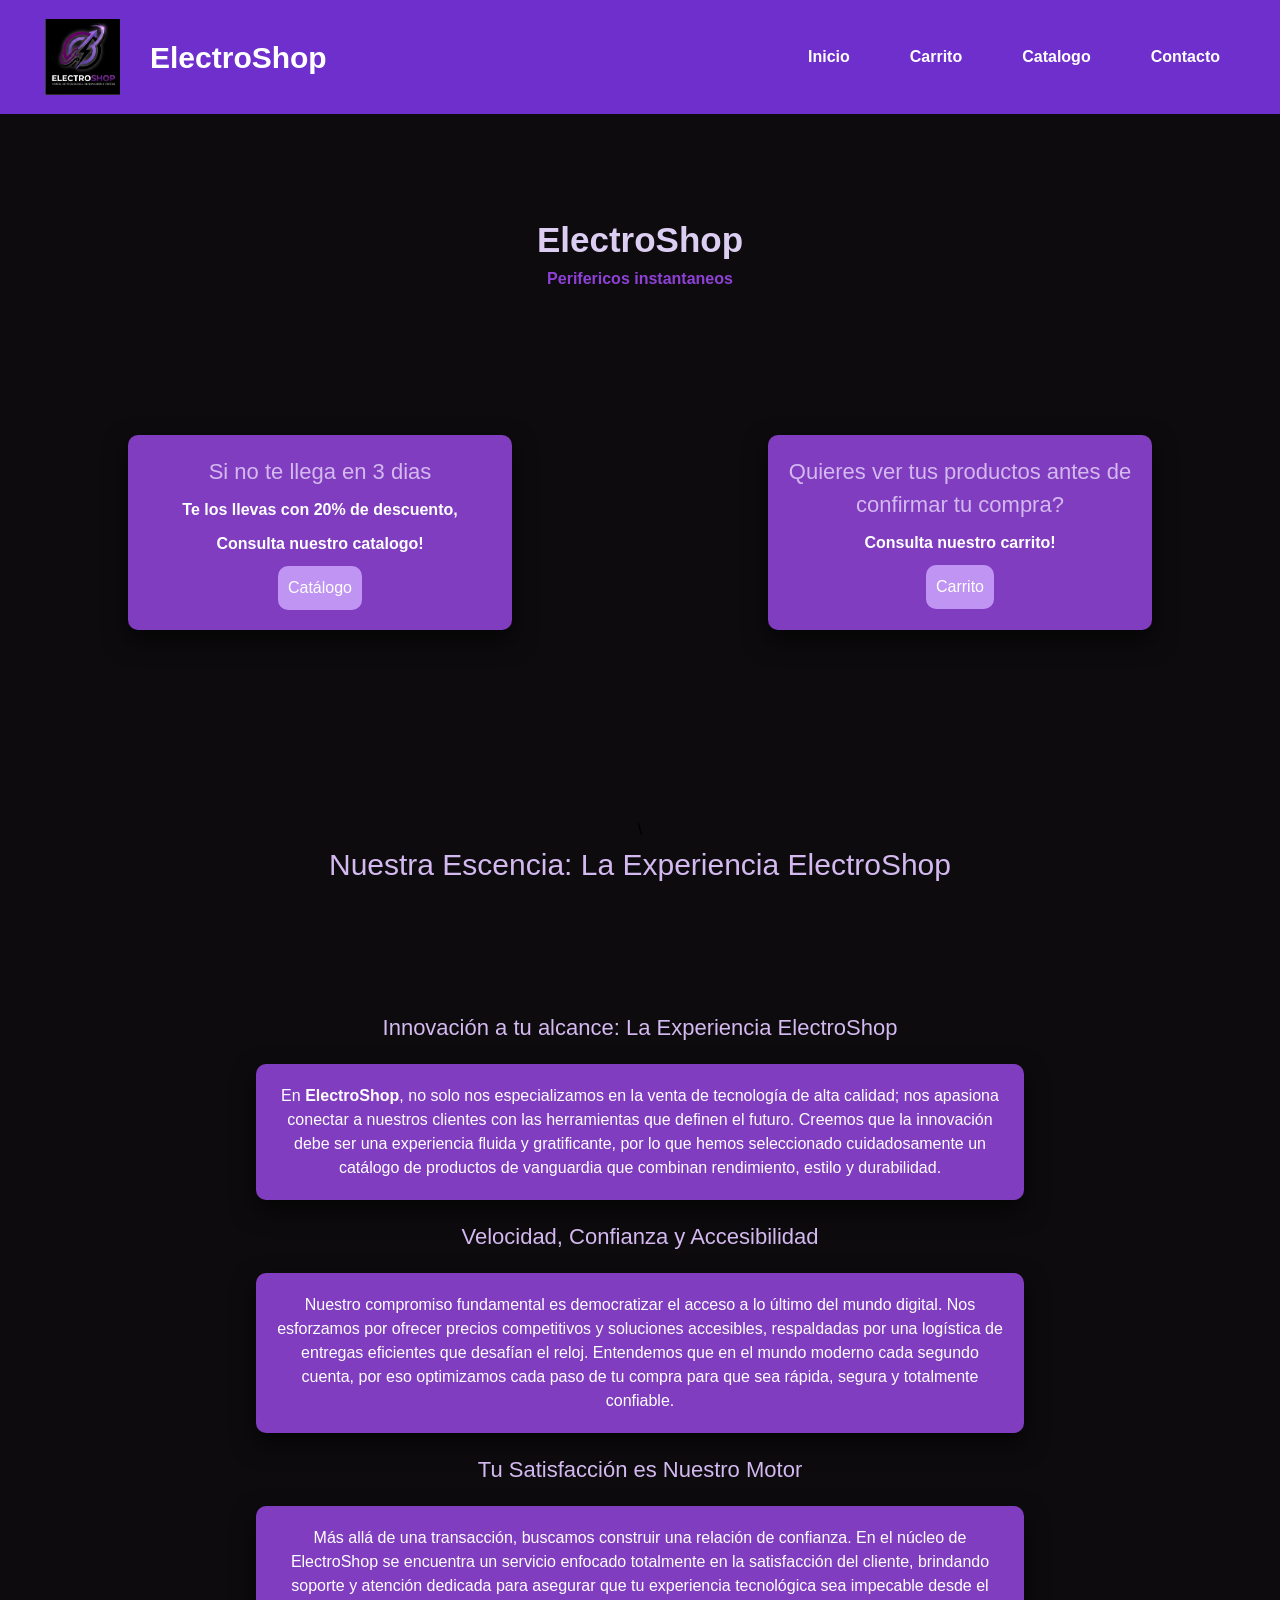
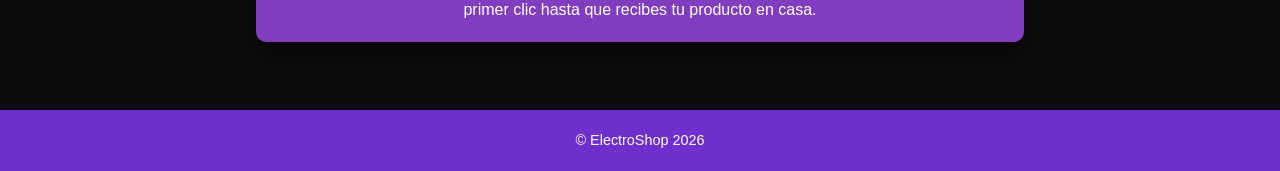
<file: index.html>
<!DOCTYPE html>
    <html lang="en">
    <head>
        <meta charset="UTF-8">
        <meta name="viewport" content="width=s, initial-scale=1.0">
        <title>ElectroShop</title>
        <link rel="stylesheet" href="./Css/Normalizer.css" />
        <link rel="stylesheet" href="./Css/css_general.css" />
        <link rel="stylesheet" href="./Css/css_index.css">

    </head>
    <body>
        <header>
        <nav class="Menunav">
                <ul class="navlogo">
                    <li class="navlogoli">
                        <div>
                            <a href="index.html">
                                <img src="./Imagenes/Gemini_Generated_Image_a03ldta03ldta03l (1).png" alt="Logo ElectroShop">
                            </a>
                            <a href="index.html">
                            <span>ElectroShop</span> 
                            </a>
                        </div>
                    </li>
                    </ul>
                    <ul class="navmenu">
                        <li><a href="index.html">Inicio</a></li>
                        <li><a href="Carrito.html">Carrito</a></li>
                        <li><a href="Catalogo.html">Catalogo</a></li>
                        <li><a href="Contacto.html">Contacto</a></li>
                    </ul>
                </nav>
            </header>
            <!-- Cuerpo -->
            <main>
                <!-- Contenido -->
                <div class="ImgInicio"> 
                <h1 class="Titulo1Indexh1"> ElectroShop</h1>
                <h3 class="SubIndex1"> Perifericos instantaneos </h3>
                </div>
            <br>
            <div class="InicioTienda">
    <div class="Iniciosec1">
        <h3 class="Titulo1Indexh3">Si no te llega en 3 dias</h3>
        <p>Te los llevas con 20% de descuento,</p>
        <p>Consulta nuestro catalogo!</p>
        <a href="Catalogo.html" class="button">Catálogo</a>
    </div>

    <div class="Iniciosec1">
        <h3 class="Titulo1Indexh3">Quieres ver tus productos antes de confirmar tu compra?</h3>
        <p>Consulta nuestro carrito!</p>
        <a href="Carrito.html" class="button">Carrito</a>
    </div>
    </div>  
    <br>
    <br>

    <section class="EmpresaInfo">
        <div class="ImgInicio2">\
        <h2 class="Titulo1Indexh2">Nuestra Escencia: La Experiencia ElectroShop</h2>
        </div>
        <br>
            <h3 class="Titulo1Indexh3">Innovación a tu alcance: La Experiencia ElectroShop</h3>
    <div class="textoinfo">
      <p>En <strong>ElectroShop</strong>, no solo nos especializamos en la venta de tecnología de alta calidad; nos apasiona conectar a nuestros clientes con las herramientas que definen el futuro.
    Creemos que la innovación debe ser una experiencia fluida y gratificante, por lo que hemos seleccionado cuidadosamente un catálogo de productos de vanguardia que combinan rendimiento, estilo y durabilidad.</p>
    </div>
            <h3 class="Titulo1Indexh3">Velocidad, Confianza y Accesibilidad</h3>
     <div class="textoinfo">
     <p>Nuestro compromiso fundamental es democratizar el acceso a lo último del mundo digital. Nos esforzamos por ofrecer precios competitivos y soluciones accesibles, respaldadas por una logística de entregas eficientes que desafían el reloj. Entendemos que en el mundo moderno cada segundo cuenta, por eso optimizamos cada paso de tu compra para que sea rápida, segura y totalmente confiable.</p>
     </div>
    <h3 class="Titulo1Indexh3">Tu Satisfacción es Nuestro Motor</h3>
    <div class="textoinfo">
    <p>Más allá de una transacción, buscamos construir una relación de confianza. En el núcleo de ElectroShop se encuentra un servicio enfocado totalmente en la satisfacción del cliente, brindando soporte y atención dedicada para asegurar que tu experiencia tecnológica sea impecable desde el primer clic hasta que recibes tu producto en casa.</p>
    </div>
    </section>
    <br>
    <br>
            <!--Fin Contenido-->
            </main>
            <!--Pie de Pagina-->
        <footer>
            <p>&copy; ElectroShop 2026</p>
        </footer>
    </body>
    </html>
</file>
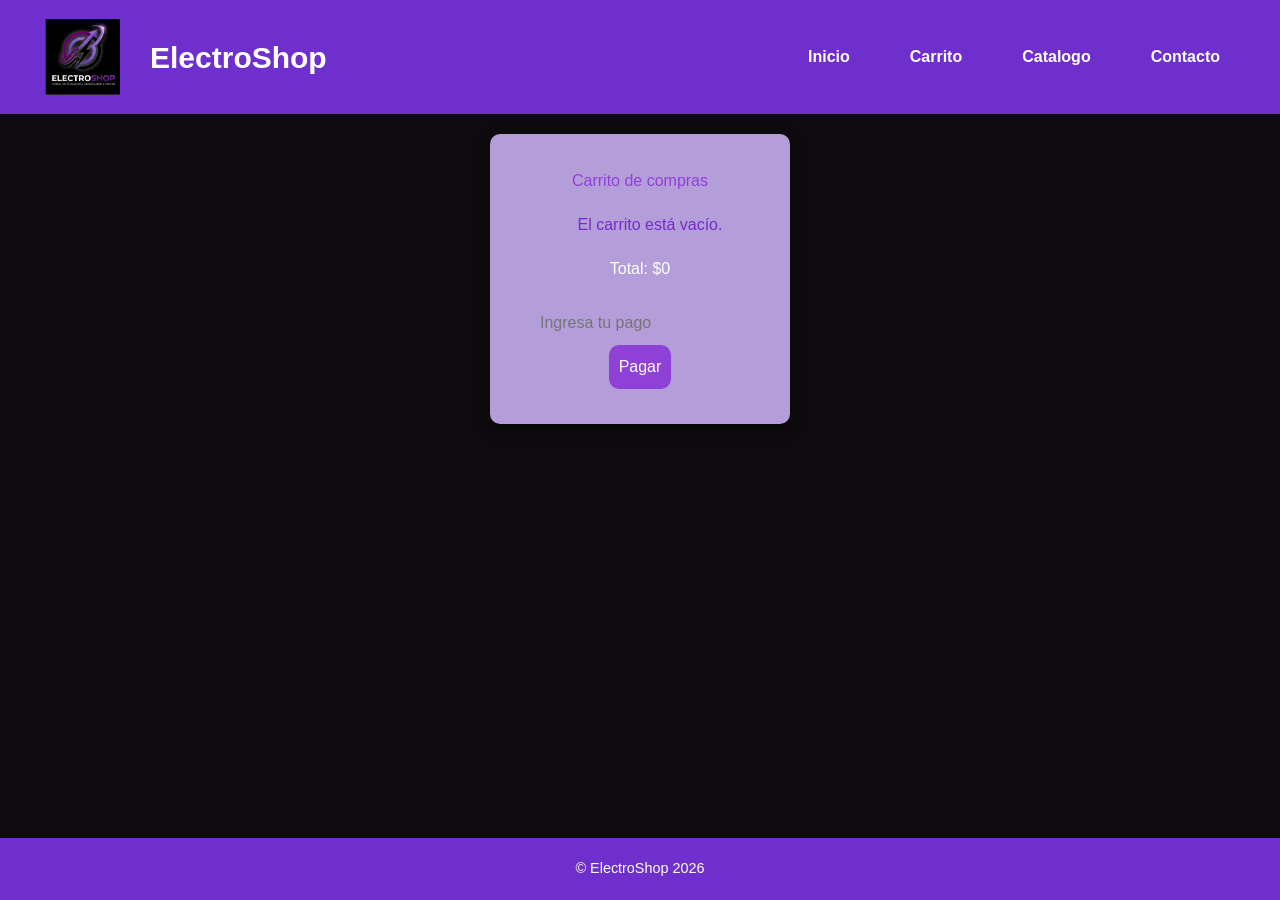
<file: Carrito.html>
<!DOCTYPE html>
<html lang="en">
<head>
    <meta charset="UTF-8">
    <meta name="viewport" content="width=device-width, initial-scale=1.0">
    <title>ElectroShop</title>
    <link rel="stylesheet" href="./Css/Normalizer.css" />
     <link rel="stylesheet" href="./Css/css_general.css" />
     <link rel="stylesheet" href="./Css/css_carrito.css">
</head>
<body>
    <header>
    <nav class="Menunav">
            <ul class="navlogo">
                <li class="navlogoli">
                    <div>
                        <a href="index.html">
                            <img src="./Imagenes/Gemini_Generated_Image_a03ldta03ldta03l (1).png" alt="Logo ElectroShop">
                        </a>
                        <a href="index.html">
                            ElectroShop
                        </a>
                    </div>
                </li>
                </ul>
                <ul class="navmenu">
                    <li><a href="index.html">Inicio</a></li>
                    <li><a href="Carrito.html">Carrito</a></li>
                    <li><a href="Catalogo.html">Catalogo</a></li>
                    <li><a href="Contacto.html">Contacto</a></li>
                </ul>
            </nav>
        </header>
        <!-- Cuerpo -->
         <main>
            <!-- Contenido -->
             
            <section class="carritosec">
             <h1 class="titulo-carrito">Carrito de compras</h1>
             <div id="contenedor-carrito"></div>
             <h2 class="total">
             Total: $<span id="monto-total">0</span>
             </h2>
             <div class="pago">
             <input type="number" id="input-pago" placeholder="Ingresa tu pago">
             <button onclick="realizarPago()">Pagar</button>
             </div>
             <p id="mensaje-pago"></p>
            </section>
             <!-- Fin contenido -->
         </main>
         <!-- Pie pagina -->
            <footer>
        <p>&copy; ElectroShop 2026</p>
    </footer>
    <script src="./Js/carrito.js"></script>
</body>
</html>
</file>
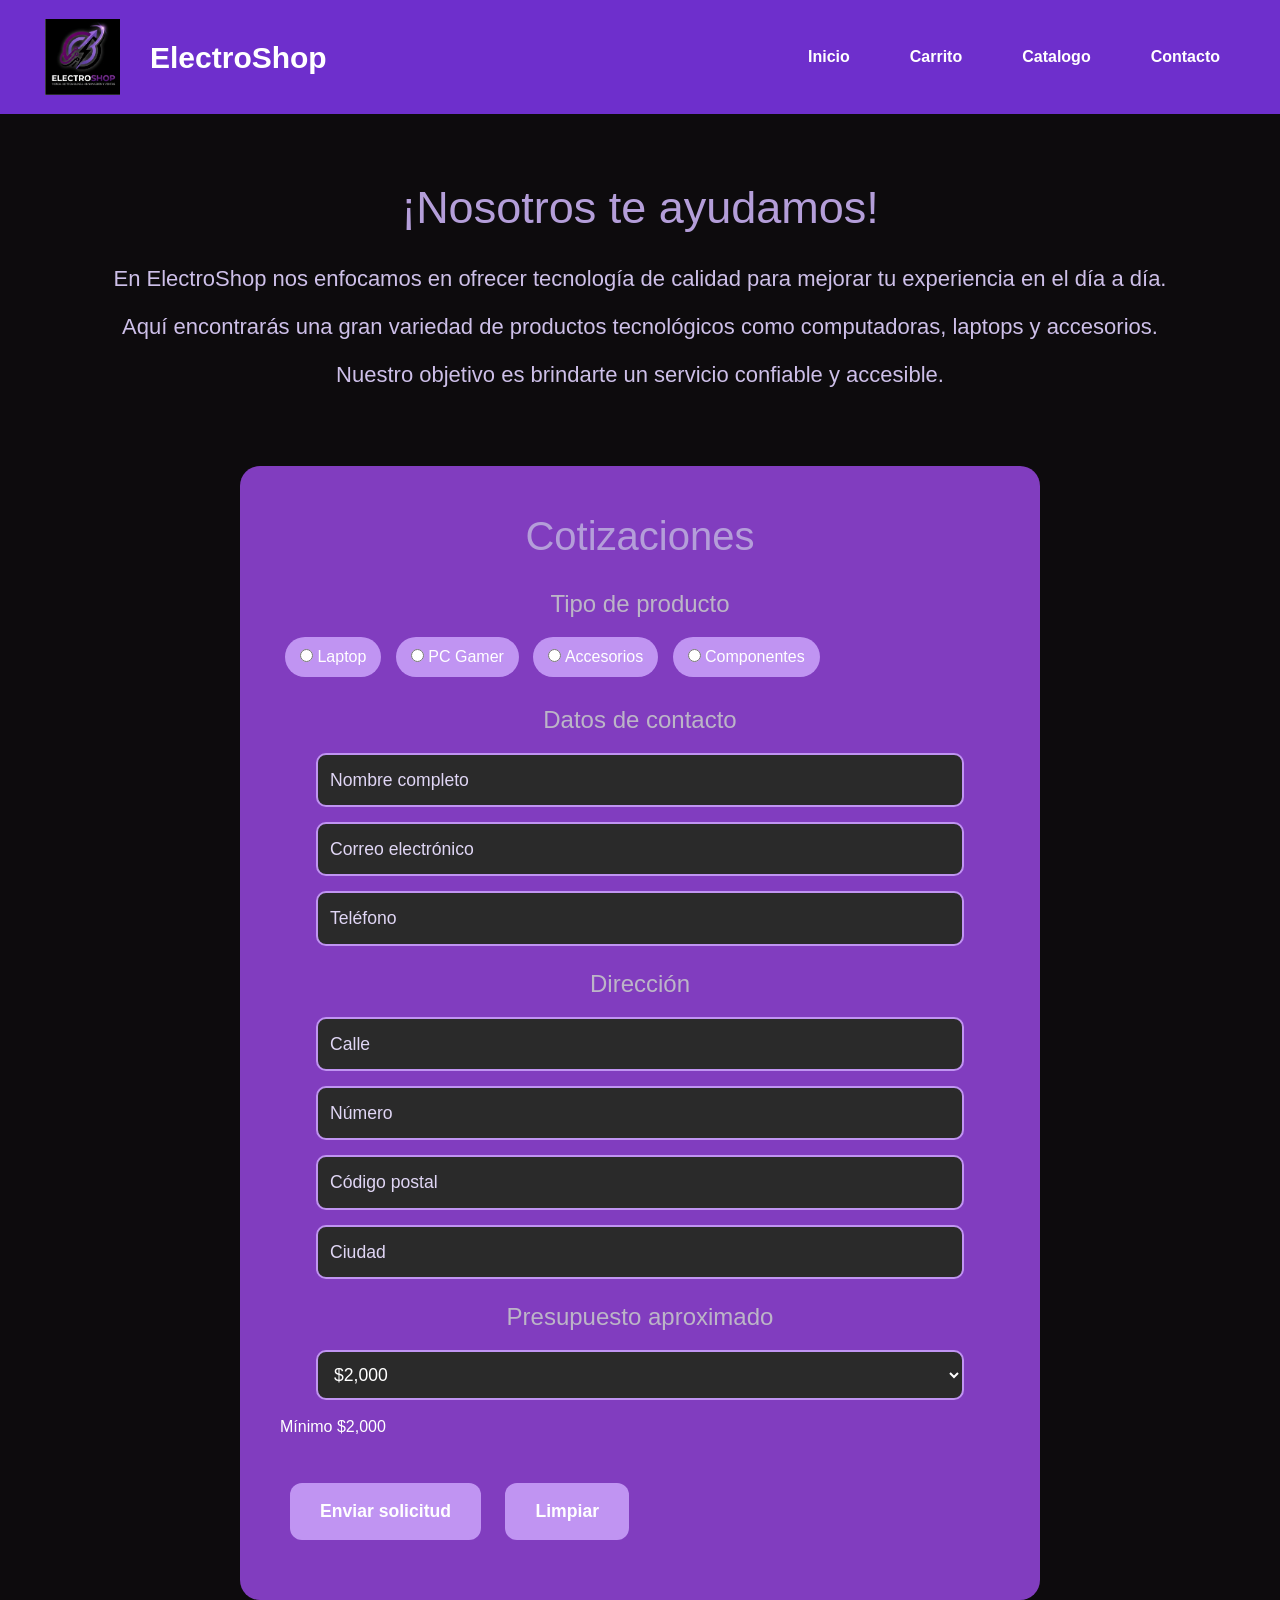
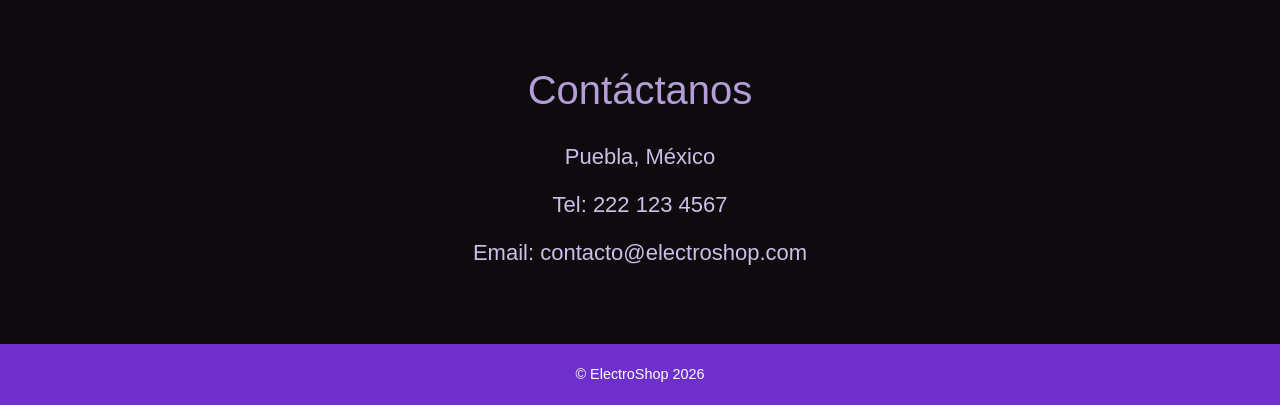
<file: Contacto.html>
<!DOCTYPE html>
<html lang="en">
<head>
    <meta charset="UTF-8">
    <meta name="viewport" content="width=device-width, initial-scale=1.0">
    <title>ElectroShop</title>
    <link rel="stylesheet" href="./Css/Normalizer.css" />
     <link rel="stylesheet" href="./Css/css_general.css" />
     <link rel="stylesheet" href="Css/css_contacto.css" />
</head>
<body>
    <header>
    <nav class="Menunav">
            <ul class="navlogo">
                <li class="navlogoli">
                    <div>
                        <a href="index.html">
                            <img src="./Imagenes/Gemini_Generated_Image_a03ldta03ldta03l (1).png" alt="Logo ElectroShop">
                        </a>
                        <a href="index.html">
                            ElectroShop
                        </a>
                    </div>
                </li>
                </ul>
                <ul class="navmenu">
                    <li><a href="index.html">Inicio</a></li>
                    <li><a href="Carrito.html">Carrito</a></li>
                    <li><a href="Catalogo.html">Catalogo</a></li>
                    <li><a href="Contacto.html">Contacto</a></li>
                </ul>
            </nav>
        </header>
        <!-- Cuerpo -->
         <main>
            <!-- Contenido -->
             <!-- NOSOTROS -->
<div class="contacto-info">
    <h1 class="h1tit">¡Nosotros te ayudamos!</h1>

    <p>
        En ElectroShop nos enfocamos en ofrecer tecnología de calidad 
        para mejorar tu experiencia en el día a día.
    </p>

    <p>
        Aquí encontrarás una gran variedad de productos tecnológicos 
        como computadoras, laptops y accesorios.
    </p>

    <p>
        Nuestro objetivo es brindarte un servicio confiable y accesible.
    </p>
</div>

<!-- COTIZACIONES -->
<div class="contacto-form">
    <h2 class="tith2">Cotizaciones</h2>

    <form>

        <h3 class="tith3">Tipo de producto</h3>
        <div class="opciones-producto">
        <label><input type="radio" name="tipo"> Laptop</label>
        <label><input type="radio" name="tipo"> PC Gamer</label>
        <label><input type="radio" name="tipo"> Accesorios</label>
        <label><input type="radio" name="tipo"> Componentes</label>
        </div>


        <h3 class="tith3">Datos de contacto</h3>
        <input type="text" placeholder="Nombre completo">
        <input type="email" placeholder="Correo electrónico">
        <input type="text" placeholder="Teléfono">

        <h3 class="tith3">Dirección</h3>
        <input type="text" placeholder="Calle">
        <input type="text" placeholder="Número">
        <input type="text" placeholder="Código postal">
        <input type="text" placeholder="Ciudad">

        <h3 class="tith3">Presupuesto aproximado</h3>
        <select>
            <option>$2,000</option>
            <option>$5,000</option>
            <option>$10,000</option>
            <option>$20,000</option>
            <option>$50,000</option>
            <option>$100,000+</option>
        </select>

        <p>Mínimo $2,000</p>

        <br>

        <button type="submit">Enviar solicitud</button>
        <button type="reset">Limpiar</button>

    </form>
</div>

<!-- CONTACTO -->
<div class="contacto-info">
    <h2 class="tith2">Contáctanos</h2>
    <p>Puebla, México</p>
    <p>Tel: 222 123 4567</p>
    <p>Email: contacto@electroshop.com</p>
</div>

             <!-- Fin contenido -->
         </main>
         <!-- Pie pagina -->
            <footer>
        <p>&copy; ElectroShop 2026</p>
    </footer>
</body>
</html>
</file>
<file: Css/css_general.css>
/* General */
*{
  margin: 0;
  padding: 0;
  box-sizing: border-box; /* Asegura que el padding no afecte el ancho total */
  font-family: "Segoe UI", Arial, sans-serif
}

body{
  display: flex;
  flex-direction: column;
  min-height: 100vh;
  background: #0D0B0D;
}

/* Nav menu  */
header{
    background-color: #6E2FCC;
}

/*Logo y texto del logo*/
.navlogo {
  list-style: none;
}
.navlogo img {
  width: 75px;
}
.navlogo a {
  font-size: 30px;
}
.navlogoli div {
  display: flex;
  align-items: center;
  gap: 30px;
 
}
.prue div a {
  padding: 0px 0px 0px 0px;
}
/* Navegacion entre paginas */
.Menunav {
  display: flex;
  justify-content: space-between;
  align-items: center;
  padding: 15px 30px;
}

.Menunav ul {
  list-style: none;
  display: flex;
}

.Menunav ul li {
  display: inline-block;
  margin: 0 15px;
  position: relative;
}

.Menunav ul li a {
  color: #FFFFFF;
  text-decoration: none;
  font-weight: bold;
  display: block;
}
.navmenu li a {
  padding: 30px 15px;
}

.Menunav li ul {
  display: none;
  position: absolute;
  min-width: 160px;
  top: 100%;
  left: 0;
  background-color: #7B40B8;
  box-shadow: 0 4px 8px rgba(0, 0, 0, 0.1);
}
.Menunav li:hover > ul {
  display: block;
}
.Menunav li ul li {
  display: block; 
  padding: 0;
  margin: 0;
}
.Menunav li:hover > ul a {
  color: #fff;
  padding: 12px 20px;
  font-size: 14px;
}

main{
  flex: 1;
}

/*-----------------Footer-----------------*/
footer {
  text-align: center;
  padding: 20px;
  background-color: #6E2FCC;
  font-size: 0.9rem;
  color: #fff;
}
</file>
<file: Css/css_index.css>
h1{
    font-size: 35px;
}
.Titulo1Indexh1{
    text-align: center;
    color: #DCCEF2  ;
    font-weight: bold;
}
.SubIndex1{
    text-align: center;
    color: #8F40D6; 
    font-weight: bold;
}
.InicioTienda{
    display: flex;
    justify-content: space-around;
    text-align: center;
    margin-top: 20px;
}
.ImgInicio {
  background-image: url("https://images.unsplash.com/photo-1603481588273-2f908a9a7a1b"); 
  background-size: cover;
  background-position: center;
  background-repeat: no-repeat;
  padding: 100px 20px;
  text-align: center;
}
.ImgInicio2{
  background-image: url("https://blogger.googleusercontent.com/img/a/AVvXsEjsYxj0-CSEJ-nItX6ffOtbxcDVSPnHWULrS0oh8w6zwbaAgSf8wbvCn31xmYz98T7yGTo_ugnaP3UGl1ZpNUXHqLBbjruJIyVE6yNiLud7y_BWvu4UNgYMvyeNfsmlAk-xEph5nd9TrufGNh9w-AxMfjh4yIg23f06hUBeN0T5SVKzN0QaG4mv-uxn"); 
  background-size: cover;
  background-position: center;
  background-repeat: no-repeat;
  padding: 100px 20px;
  text-align: center;
}
.Iniciosec1{
    display: flex;
    flex-direction: column;
    align-items: center;
    width: 30%;
    background: #813DBF;
    padding: 20px;
    border-radius: 10px;
    box-shadow: 0 10px 25px rgba(0,0,0,0.6);
    gap: 10px;
}
.textoinfo {
  display: flex;
  flex-direction: column;
  align-items: center;
  width: 60%;
  max-width: 800px;
  margin: 20px auto;
  padding: 20px;
  background: #813DBF;
  border-radius: 10px;
  box-shadow: 0 10px 25px rgba(0,0,0,0.6);
  gap: 10px;
}
.Titulo1Indexh2{
    color: #D3B9F0;
    font-size: 30px;
}
.Titulo1Indexh3{
    color: #D3B9F0;
    font-size: 22px;
}
.button {
  padding: 10px;
  background-color: #C094F2;
  color: #FFFFFF;
  cursor: pointer;
  border: none;
  border-radius: 10px;
}
.Iniciosec1 p{
    font-size: 16px;
    color: #FFFFFF;
    font-weight: bold;
}
.button:hover {
  background-color: #C8B3E3;
}
.EmpresaInfo{
    margin-top: 40px;
    text-align: center;
}
.EmpresaInfo p{
    font-size: 16px;
    color: #FFFFFF;
}
</file>
<file: Css/css_carrito.css>
.titulo-carrito {
  text-align: center;
  color: #8F40D6;
  margin-top: 20px;
}


#contenedor-carrito {
  display: grid;
  grid-template-columns: repeat(auto-fit, minmax(250px, 1fr));
  gap: 20px;
  padding: 20px;
}


#contenedor-carrito div {
  background: #813DBF;
  color: white;
  padding: 15px;
  border-radius: 10px;
  text-align: center;
  box-shadow: 0 10px 25px rgba(0,0,0,0.5);
}

/* Botón eliminar */
#contenedor-carrito button {
  margin-top: 10px;
  padding: 10px;
  background: #C094F2;
  border: none;
  border-radius: 10px;
  cursor: pointer;
}

#contenedor-carrito button:hover {
  background: #C8B3E3;
}

/* Total */
.total {
  text-align: center;
  color: white;
}

/* Pago */
.pago {
  text-align: center;
  margin: 20px;
}

.pago input {
  padding: 10px;
  border-radius: 10px;
  border: none;
  color: #FFFFFF;
}

.pago button {
  padding: 10px;
  background: #8F40D6;
  color: white;
  border: none;
  border-radius: 10px;
  cursor: pointer;
}


#mensaje-pago {
  text-align: center;
  margin-top: 10px;
}

#contenedor-carrito p {
  color: #752bc9;       
  text-align: center;
}

.carritosec{
  background: #B49ED9;    
  padding: 15px;
  border-radius: 10px;
  text-align: center;
  box-shadow: 0 5px 15px rgba(0,0,0,0.4);
  max-width: 300px;
  margin: 20px auto;        
}
</file>
<file: Css/css_contacto.css>
.h1tit {
    color: #B49ED9;
    text-align: center;
    font-size: 45px;
    margin-bottom: 20px;
}

.contacto-info {
    max-width: 90%;
    margin: 40px auto;
    text-align: center;
    color: hsl(260, 48%, 83%);
    padding: 20px;
}

.contacto-info p {
    font-size: 22px;
    margin-bottom: 15px;
}

.tith2 {
    color: #B49ED9;
    text-align: center;
    font-size: 40px;
    margin-bottom: 20px;
}

.tith3 {
    color: #BCB5C7;
    text-align: center;
    margin-top: 20px;
    margin-bottom: 10px;
    font-size: 1.5em;
}


.contacto-form {
    background: #813DBF;
    padding: 40px;
    border-radius: 20px;
    max-width: 800px; 
    margin: 40px auto;
    color: #FFFFFF;
}

.contacto-form input[type="text"],
.contacto-form input[type="email"],
.contacto-form select {
    display: block;
    width: 90%;
    margin: 15px auto;
    padding: 12px;
    border-radius: 10px;
    border: 2px solid #C094F2;
    background: #2A2A2A;
    color: white;
    font-size: 1.1em;
}

.contacto-form input::placeholder {
    color: #E0D6F5;
}

.contacto-form label {
    display: inline-block;
    background: #C094F2;
    padding: 8px 15px;
    margin: 5px;
    border-radius: 20px;
    cursor: pointer;
}

.contacto-form label:hover {
    background: #C8B3E3;
}

.contacto-form button {
    padding: 15px 30px;
    margin: 20px 10px;
    background-color: #C094F2;
    color: #FFFFFF;
    cursor: pointer;
    border: none;
    border-radius: 12px;
    font-size: 1.1em;
    font-weight: bold;
}

.contacto-form button:hover {
    background-color: #C8B3E3;
}

.contacto-info hr {
    border: 0;
    height: 2px;
    background: linear-gradient(to right, transparent, #C094F2, transparent);
    margin: 30px auto;
    width: 60%;
}
</file>
<file: Css/Normalizer.css>
/*
  https://github.com/tailwindlabs/tailwindcss/blob/88b9f15b65588a87c5b6b13316530b4aecbc1b0b/packages/tailwindcss/preflight.css
  Up to Commit 88b9f15, Jul 15, 2025

  Comments with the keyword: "REMOVED" indicate styles existing in Tailwind's preflight that have been removed here.
*/

/*
  1. Prevent padding and border from affecting element width. (https://github.com/mozdevs/cssremedy/issues/4)
  2. Remove default margins and padding
  3. Reset all borders.
*/

*,
::after,
::before,
::backdrop,
::file-selector-button {
  box-sizing: border-box; /* 1 */
  margin: 0; /* 2 */
  padding: 0; /* 2 */
  border: 0 solid; /* 3 */
}

/*
  1. Use a consistent sensible line-height in all browsers.
  2. Prevent adjustments of font size after orientation changes in iOS.
  3. Use a more readable tab size.

  4. REMOVED: Use the user's configured `sans` font-family by default.
  5. REMOVED: Use the user's configured `sans` font-feature-settings by default.
  6. REMOVED: Use the user's configured `sans` font-variation-settings by default.

  7. Disable tap highlights on iOS.
*/

:root,
:host {
  line-height: 1.5; /* 1 */
  -webkit-text-size-adjust: 100%; /* 2 */
  text-size-adjust: 100%; /* 2 */
  tab-size: 4; /* 3: -moz-tab-size */
  -webkit-tap-highlight-color: transparent; /* 7 */
}

/*
  1. Add the correct height in Firefox.
  2. Correct the inheritance of border color in Firefox. (https://bugzilla.mozilla.org/show_bug.cgi?id=190655)
  3. Reset the default border style to a 1px solid border.
*/

hr {
  height: 0; /* 1 */
  color: inherit; /* 2 */
  border-top-width: 1px; /* 3 */
}

/*
  Add the correct text decoration in Chrome, Edge, and Safari.
*/

abbr:where([title]) {
  -webkit-text-decoration: underline dotted;
  text-decoration: underline dotted;
}

/*
  Remove the default font size and weight for headings.
*/

h1,
h2,
h3,
h4,
h5,
h6 {
  font-size: inherit;
  font-weight: inherit;
}

/*
  Reset links to optimize for opt-in styling instead of opt-out.
*/

a {
  color: inherit;
  -webkit-text-decoration: inherit;
  text-decoration: inherit;
}

/*
  Add the correct font weight in Edge and Safari.
*/

b,
strong {
  font-weight: bolder;
}

/*
  1. REMOVED: Use the user's configured mono font-family by default
  2. REMOVED: Use the user's configured `mono` font-feature-settings by default.
  3. REMOVED: Use the user's configured `mono` font-variation-settings by default.
  4. Correct the odd `em` font sizing in all browsers.
*/

code,
kbd,
samp,
pre {
  font-size: 1em; /* 4 */
}

/*
  Add the correct font size in all browsers.
*/

small {
  font-size: 80%;
}

/*
  Prevent `sub` and `sup` elements from affecting the line height in all browsers.
*/

sub,
sup {
  font-size: 75%;
  line-height: 0;
  position: relative;
  vertical-align: baseline;
}

sub {
  bottom: -0.25em;
}

sup {
  top: -0.5em;
}

/*
  1. Remove text indentation from table contents in Chrome and Safari. (https://bugs.chromium.org/p/chromium/issues/detail?id=999088, https://bugs.webkit.org/show_bug.cgi?id=201297)
  2. Correct table border color inheritance in all Chrome and Safari. (https://bugs.chromium.org/p/chromium/issues/detail?id=935729, https://bugs.webkit.org/show_bug.cgi?id=195016)
  3. Remove gaps between table borders by default.
*/

table {
  text-indent: 0; /* 1 */
  border-color: inherit; /* 2 */
  border-collapse: collapse; /* 3 */
}

/*
  Use the modern Firefox focus style for all focusable elements.
*/

:-moz-focusring {
  outline: auto;
}

/*
  Add the correct vertical alignment in Chrome and Firefox.
*/

progress {
  vertical-align: baseline;
}

/*
  Add the correct display in Chrome and Safari.
*/

summary {
  display: list-item;
}

/*
  Make lists unstyled by default.
*/

ol,
ul,
menu {
  list-style: none;
}

/*
  1. Make replaced elements `display: block` by default. (https://github.com/mozdevs/cssremedy/issues/14)
  2. Add `vertical-align: middle` to align replaced elements more sensibly by default. (https://github.com/jensimmons/cssremedy/issues/14#issuecomment-634934210)
      This can trigger a poorly considered lint error in some tools but is included by design.
*/

img,
svg,
video,
canvas,
audio,
iframe,
embed,
object {
  display: block; /* 1 */
  vertical-align: middle; /* 2 */
}

/*
  Constrain images and videos to the parent width and preserve their intrinsic aspect ratio. (https://github.com/mozdevs/cssremedy/issues/14)
*/

img,
video {
  max-width: 100%;
  height: auto;
}

/*
  1. Inherit font styles in all browsers.
  2. Remove border radius in all browsers.
  3. Remove background color in all browsers.
  4. Ensure consistent opacity for disabled states in all browsers.
*/

button,
input,
select,
optgroup,
textarea,
::file-selector-button {
  font: inherit; /* 1 */
  font-feature-settings: inherit; /* 1 */
  font-variation-settings: inherit; /* 1 */
  letter-spacing: inherit; /* 1 */
  color: inherit; /* 1 */
  border-radius: 0; /* 2 */
  background-color: transparent; /* 3 */
  opacity: 1; /* 4 */
}

/*
  Restore default font weight.
*/

:where(select:is([multiple], [size])) optgroup {
  font-weight: bolder;
}

/*
  Restore indentation.
*/

:where(select:is([multiple], [size])) optgroup option {
  padding-inline-start: 20px;
}

/*
  Restore space after button.
*/

::file-selector-button {
  margin-inline-end: 4px;
}

/*
  Reset the default placeholder opacity in Firefox. (https://github.com/tailwindlabs/tailwindcss/issues/3300)
*/

::placeholder {
  opacity: 1;
}

/*
  REMOVED: Set the default placeholder color to a semi-transparent version of the current text color in
  browsers that do not crash when using `color-mix(…)` with `currentcolor`.
  (https://github.com/tailwindlabs/tailwindcss/issues/17194)

  https://github.com/tailwindlabs/tailwindcss/blob/88b9f15b65588a87c5b6b13316530b4aecbc1b0b/packages/tailwindcss/preflight.css#L291
*/

/*
  Prevent resizing textareas horizontally by default.
*/

textarea {
  resize: vertical;
}

/*
  Remove the inner padding in Chrome and Safari on macOS.
*/

::-webkit-search-decoration {
  -webkit-appearance: none;
}

/*
  1. Ensure date/time inputs have the same height when empty in iOS Safari.
  2. Ensure text alignment can be changed on date/time inputs in iOS Safari.
*/

::-webkit-date-and-time-value {
  min-height: 1lh; /* 1 */
  text-align: inherit; /* 2 */
}

/*
  Prevent height from changing on date/time inputs in macOS Safari when the input is set to `display: block`.
*/

::-webkit-datetime-edit {
  display: inline-flex;
}

/*
  Remove excess padding from pseudo-elements in date/time inputs to ensure consistent height across browsers.
*/

::-webkit-datetime-edit-fields-wrapper {
  padding: 0;
}

::-webkit-datetime-edit,
::-webkit-datetime-edit-year-field,
::-webkit-datetime-edit-month-field,
::-webkit-datetime-edit-day-field,
::-webkit-datetime-edit-hour-field,
::-webkit-datetime-edit-minute-field,
::-webkit-datetime-edit-second-field,
::-webkit-datetime-edit-millisecond-field,
::-webkit-datetime-edit-meridiem-field {
  padding-block: 0;
}

/*
  Center dropdown marker shown on inputs with paired `<datalist>`s in Chrome. (https://github.com/tailwindlabs/tailwindcss/issues/18499)
*/

::-webkit-calendar-picker-indicator {
  line-height: 1;
}

/*
  Remove the additional `:invalid` styles in Firefox. (https://github.com/mozilla/gecko-dev/blob/2f9eacd9d3d995c937b4251a5557d95d494c9be1/layout/style/res/forms.css#L728-L737)
*/

:-moz-ui-invalid {
  box-shadow: none;
}

/*
  Correct the inability to style the border radius in iOS Safari.
*/

button,
input:where([type='button'], [type='reset'], [type='submit']),
::file-selector-button {
  appearance: button;
}

/*
  Correct the cursor style of increment and decrement buttons in Safari.
*/

::-webkit-inner-spin-button,
::-webkit-outer-spin-button {
  height: auto;
}

/*
  Make elements with the HTML hidden attribute stay hidden by default.
*/

[hidden]:where(:not([hidden='until-found'])) {
  /* eslint-disable-next-line */
  display: none !important;
}
</file>
